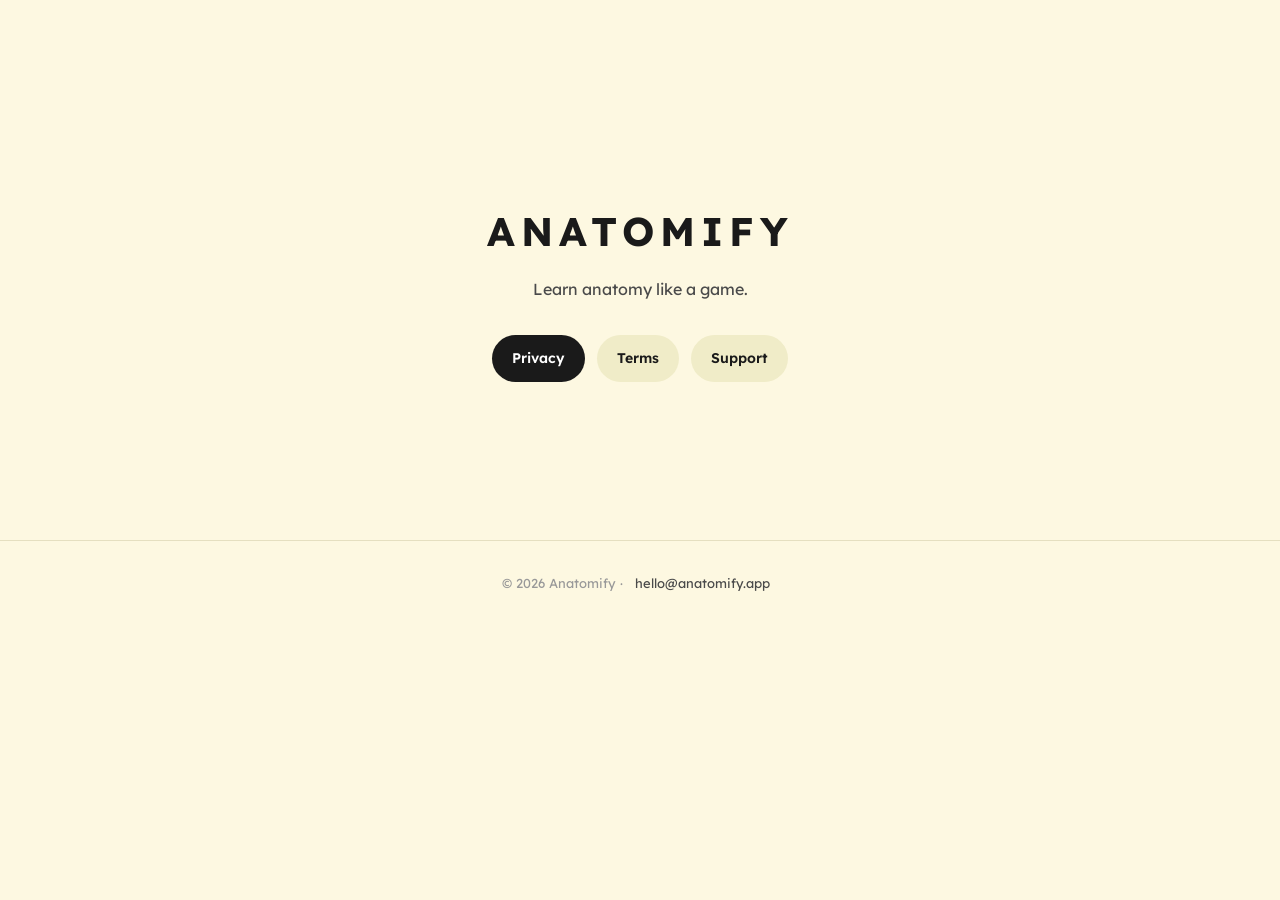
<file: index.html>
<!DOCTYPE html>
<html lang="pt-BR">
<head>
  <meta charset="UTF-8">
  <meta name="viewport" content="width=device-width, initial-scale=1.0">
  <title>Anatomify</title>
  <meta name="description" content="Anatomify — Learn anatomy like a game.">
  <link rel="stylesheet" href="/css/style.css">
  <style>
    .landing {
      max-width: 480px;
      margin: 0 auto;
      padding: 80px 24px 40px;
      text-align: center;
      min-height: 60vh;
      display: flex;
      flex-direction: column;
      align-items: center;
      justify-content: center;
    }
    .landing h1 {
      font-weight: 700;
      font-size: 40px;
      letter-spacing: 6px;
      margin-bottom: 12px;
    }
    .landing p {
      color: var(--ink-soft);
      margin-bottom: 32px;
    }
    .landing .links {
      display: flex;
      gap: 12px;
      flex-wrap: wrap;
      justify-content: center;
    }
    .landing .links a {
      padding: 12px 20px;
      border-radius: 24px;
      background: var(--ink);
      color: var(--white);
      text-decoration: none;
      font-weight: 600;
      font-size: 14px;
    }
    .landing .links a.secondary {
      background: var(--bg-soft);
      color: var(--ink);
    }
  </style>
</head>
<body>
  <main class="landing">
    <h1>ANATOMIFY</h1>
    <p>Learn anatomy like a game.</p>
    <div class="links">
      <a href="/privacy">Privacy</a>
      <a href="/terms" class="secondary">Terms</a>
      <a href="/support" class="secondary">Support</a>
    </div>
  </main>
  <footer class="footer">
    <p>© 2026 Anatomify · <a href="mailto:hello@anatomify.app">hello@anatomify.app</a></p>
  </footer>
</body>
</html>
</file>
<file: css/style.css>
@import url('https://fonts.googleapis.com/css2?family=Lexend:wght@400;600;700&display=swap');

:root {
  --bg: #FDF8E1;
  --bg-soft: #F0ECC8;
  --ink: #1A1A1A;
  --ink-soft: #4A4A4A;
  --ink-mute: #999999;
  --accent: #22C55E;
  --divider: #E5DFC0;
  --white: #FFFFFF;
  --max-width: 720px;
}

* { box-sizing: border-box; margin: 0; padding: 0; }

html {
  font-size: 16px;
  scroll-behavior: smooth;
}

body {
  font-family: 'Lexend', -apple-system, BlinkMacSystemFont, 'Segoe UI', sans-serif;
  font-weight: 400;
  background: var(--bg);
  color: var(--ink);
  line-height: 1.65;
  -webkit-font-smoothing: antialiased;
  min-height: 100vh;
}

.header {
  border-bottom: 1px solid var(--divider);
  background: var(--bg);
  position: sticky;
  top: 0;
  z-index: 10;
  backdrop-filter: blur(8px);
  background: rgba(253, 248, 225, 0.92);
}

.header-inner {
  max-width: var(--max-width);
  margin: 0 auto;
  padding: 20px 24px;
  display: flex;
  align-items: center;
  justify-content: space-between;
  gap: 16px;
}

.brand {
  font-weight: 700;
  font-size: 20px;
  letter-spacing: 2px;
  color: var(--ink);
  text-decoration: none;
}

.lang-switcher {
  display: flex;
  gap: 4px;
  flex-wrap: wrap;
}

.lang-btn {
  background: transparent;
  border: none;
  font-family: inherit;
  font-size: 12px;
  font-weight: 600;
  color: var(--ink-mute);
  cursor: pointer;
  padding: 6px 10px;
  border-radius: 8px;
  text-transform: uppercase;
  letter-spacing: 0.5px;
  transition: color 0.15s, background 0.15s;
}

.lang-btn:hover { color: var(--ink); }
.lang-btn.active {
  color: var(--white);
  background: var(--ink);
}

.tabs {
  max-width: var(--max-width);
  margin: 0 auto;
  padding: 24px 24px 0;
  display: flex;
  gap: 8px;
}

.tab {
  padding: 10px 18px;
  border-radius: 20px;
  font-size: 14px;
  font-weight: 600;
  color: var(--ink-soft);
  background: var(--bg-soft);
  text-decoration: none;
  transition: background 0.15s, color 0.15s;
}

.tab.active {
  background: var(--ink);
  color: var(--white);
}

.tab:hover:not(.active) { background: var(--divider); }

.content {
  max-width: var(--max-width);
  margin: 0 auto;
  padding: 32px 24px 96px;
}

.content h1 {
  font-size: 32px;
  font-weight: 700;
  letter-spacing: -0.5px;
  margin-bottom: 24px;
  line-height: 1.2;
}

.content h2 {
  font-size: 20px;
  font-weight: 700;
  margin-top: 40px;
  margin-bottom: 12px;
  letter-spacing: -0.2px;
}

.content h3 {
  font-size: 16px;
  font-weight: 600;
  margin-top: 24px;
  margin-bottom: 8px;
}

.content p {
  margin-bottom: 14px;
  color: var(--ink-soft);
}

.content strong { color: var(--ink); font-weight: 600; }

.content ul, .content ol {
  margin-left: 20px;
  margin-bottom: 18px;
  color: var(--ink-soft);
}

.content li { margin-bottom: 6px; }

.content a {
  color: var(--ink);
  text-decoration: underline;
  text-underline-offset: 3px;
  transition: color 0.15s;
}

.content a:hover { color: var(--accent); }

.content hr {
  border: none;
  border-top: 1px solid var(--divider);
  margin: 32px 0;
}

.content code {
  background: var(--bg-soft);
  padding: 2px 6px;
  border-radius: 4px;
  font-family: 'SF Mono', Menlo, monospace;
  font-size: 0.9em;
}

.content blockquote {
  border-left: 3px solid var(--divider);
  padding-left: 16px;
  margin: 18px 0;
  color: var(--ink-mute);
  font-style: italic;
}

.loading {
  text-align: center;
  padding: 60px 20px;
  color: var(--ink-mute);
  font-size: 14px;
}

.footer {
  border-top: 1px solid var(--divider);
  padding: 32px 24px;
  text-align: center;
  color: var(--ink-mute);
  font-size: 13px;
}

.footer a {
  color: var(--ink-soft);
  text-decoration: none;
  margin: 0 8px;
}

.footer a:hover { color: var(--ink); }

@media (max-width: 640px) {
  .header-inner {
    padding: 14px 16px;
    flex-direction: column;
    align-items: flex-start;
    gap: 10px;
  }
  .brand { font-size: 16px; letter-spacing: 1.5px; }
  .lang-btn { font-size: 11px; padding: 5px 8px; }
  .tabs { padding: 20px 16px 0; }
  .content { padding: 24px 16px 64px; }
  .content h1 { font-size: 26px; }
  .content h2 { font-size: 18px; margin-top: 32px; }
}
</file>
